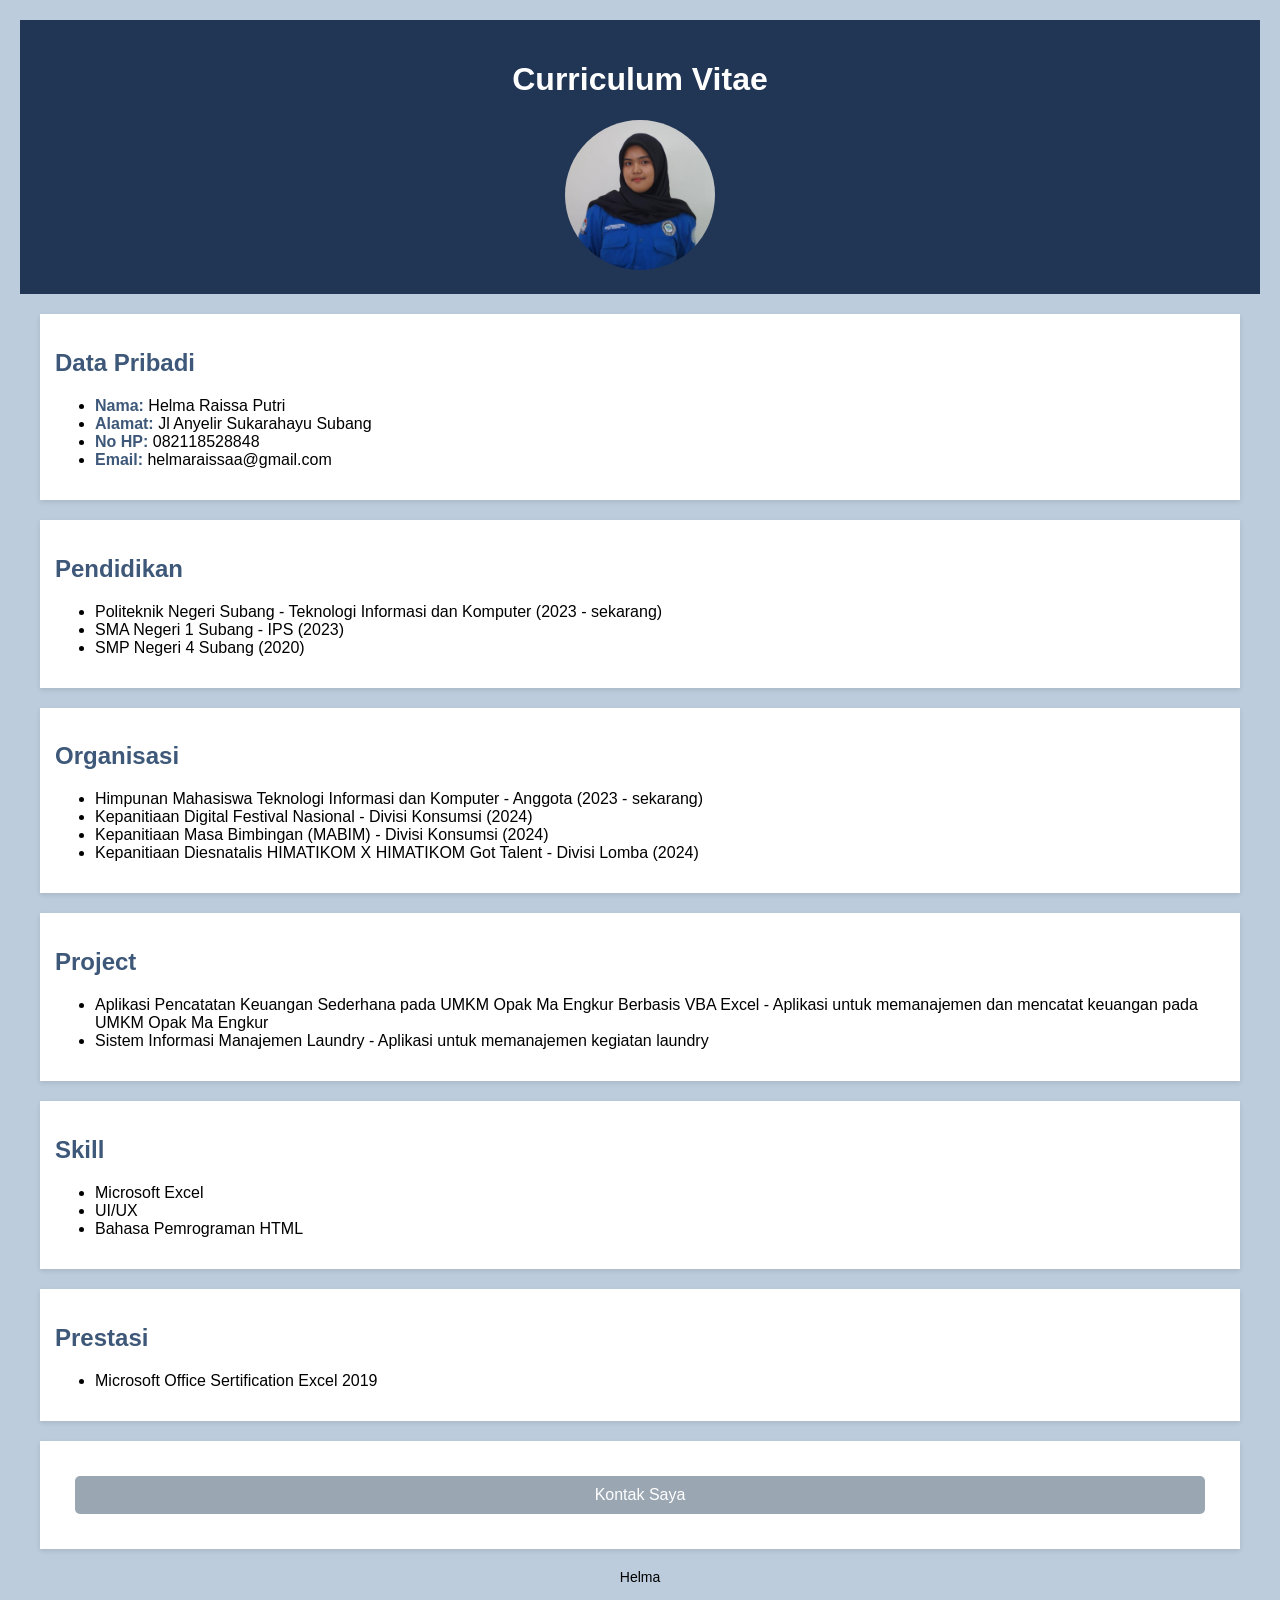
<file: index.html>
<!DOCTYPE html>
<html lang="id">
<head>
    <link
    rel="stylesheet"
    href="style.css"
    />
    <title>CV-Helma-10110026</title>

</head>
<body>
    <header>
        <h1>Curriculum Vitae</h1>
        <img src="./assets/foto.jpg">
    </header>

<section>
    <h2>Data Pribadi</h2>
    <ul>
        <li><strong>Nama:</strong> Helma Raissa Putri</li>
        <li><strong>Alamat:</strong> Jl Anyelir Sukarahayu Subang</li>
        <li><strong>No HP:</strong> 082118528848</li>
        <li><strong>Email:</strong> helmaraissaa@gmail.com</li>
    </ul>
</section>

 <section>
    <h2>Pendidikan</h2>
    <ul>
        <li>Politeknik Negeri Subang - Teknologi Informasi dan Komputer (2023 - sekarang)</li>
        <li>SMA Negeri 1 Subang - IPS (2023)</li>
        <li>SMP Negeri 4 Subang (2020)</li>
    </ul>
 </section>

 <section>
    <h2>Organisasi</h2>
    <ul>
        <li>Himpunan Mahasiswa Teknologi Informasi dan Komputer - Anggota (2023 - sekarang)</li>
        <li>Kepanitiaan Digital Festival Nasional - Divisi Konsumsi (2024)</li>
        <li>Kepanitiaan Masa Bimbingan (MABIM) - Divisi Konsumsi (2024)</li>
        <li>Kepanitiaan Diesnatalis HIMATIKOM X HIMATIKOM Got Talent - Divisi Lomba (2024)</li>
    </ul>
 </section>

 <section>
    <h2>Project</h2>
    <ul>
        <li>Aplikasi Pencatatan Keuangan Sederhana pada UMKM Opak Ma Engkur Berbasis VBA Excel - Aplikasi untuk memanajemen dan mencatat keuangan pada UMKM Opak Ma Engkur</li>
        <li>Sistem Informasi Manajemen Laundry - Aplikasi untuk memanajemen kegiatan laundry</li>
    </ul>
 </section>

 <section>
    <h2>Skill</h2>
    <ul>
        <li>Microsoft Excel</li>
        <li>UI/UX</li>
        <li>Bahasa Pemrograman HTML</li>
    </ul>
 </section>

 <section>
    <h2>Prestasi</h2>
    <ul>
        <li>Microsoft Office Sertification Excel 2019</li>
    </ul>
 </section>

 <section>
    <a href="contact.html">Kontak Saya</a>
 </section>
 
    <footer>
        <p>Helma</p>
    </footer>
</body>
</html>
</file>
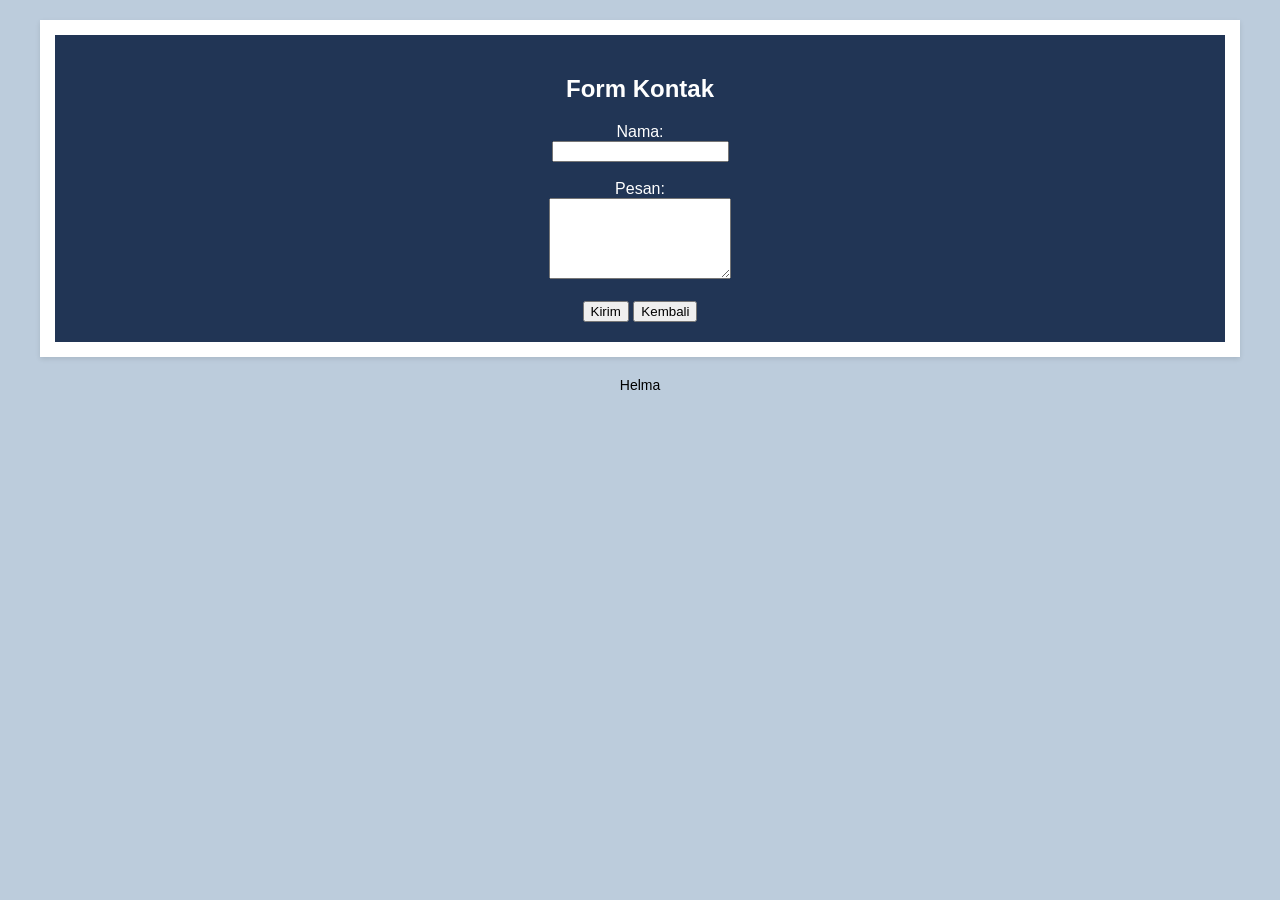
<file: contact.html>
<!DOCTYPE html>
<html lang="id">
<head>
<meta charset="UTF-8">
<meta name="viewport" content="width=device-width, initial-scale=1.0">
    <title>Kontak</title>
    <link rel="stylesheet" href="style.css">
        <style>
        body {
        font-family: Arial, sans-serif;
        margin: 20px;
        }
        footer {
        margin-top: 20px;
        font-size: 14px;
        text-align: center;
        }
        </style>
</head>
<body>
<section>
    <header>
        <h1>Form Kontak</h1>
        <form action="#" method="post">
        <label for="name">Nama:</label><br>
        <input type="text" id="name" name="name" required><br><br>
   
        <label for="message">Pesan:</label><br>
        <textarea id="message" name="message" rows="5" required></textarea><br><br>
 
        <button type="submit">Kirim</button>
        <button type="button" onclick="window.location.href='index.html'">Kembali</button>
        </form>
    </header>
</section>
<footer>
<p>Helma</p>
</footer>
</body>
</html>
</file>
<file: style.css>
body {
font-family: Arial, sans-serif;
margin: 20px;
}
img {
    width: 150px;
    height: auto;
    border-radius: 50%;
}
footer {
    margin-top: 20px;
    font-size: 14px;
    text-align: center;
}
section {
    background: white;
    margin: 20px;
    padding: 15px;
    box-shadow: 0 2px 5px rgba(0, 0, 0, 0.1);
}
header {
    background: rgb(33, 53, 85);
    color: white;
    padding: 20px;
    text-align: center;
}
html {
    background:rgb(188, 204, 220);
}
h2 {
    color: rgb(62, 88, 121);
}
strong {
    color: rgb(62, 88, 121);
}
a {
    display: block;
    text-align: center;
    background: rgb(154, 166, 178);
    color: white;
    padding: 10px;
    text-decoration: none;
    margin: 20px;
    border-radius: 5px;
}
</file>
